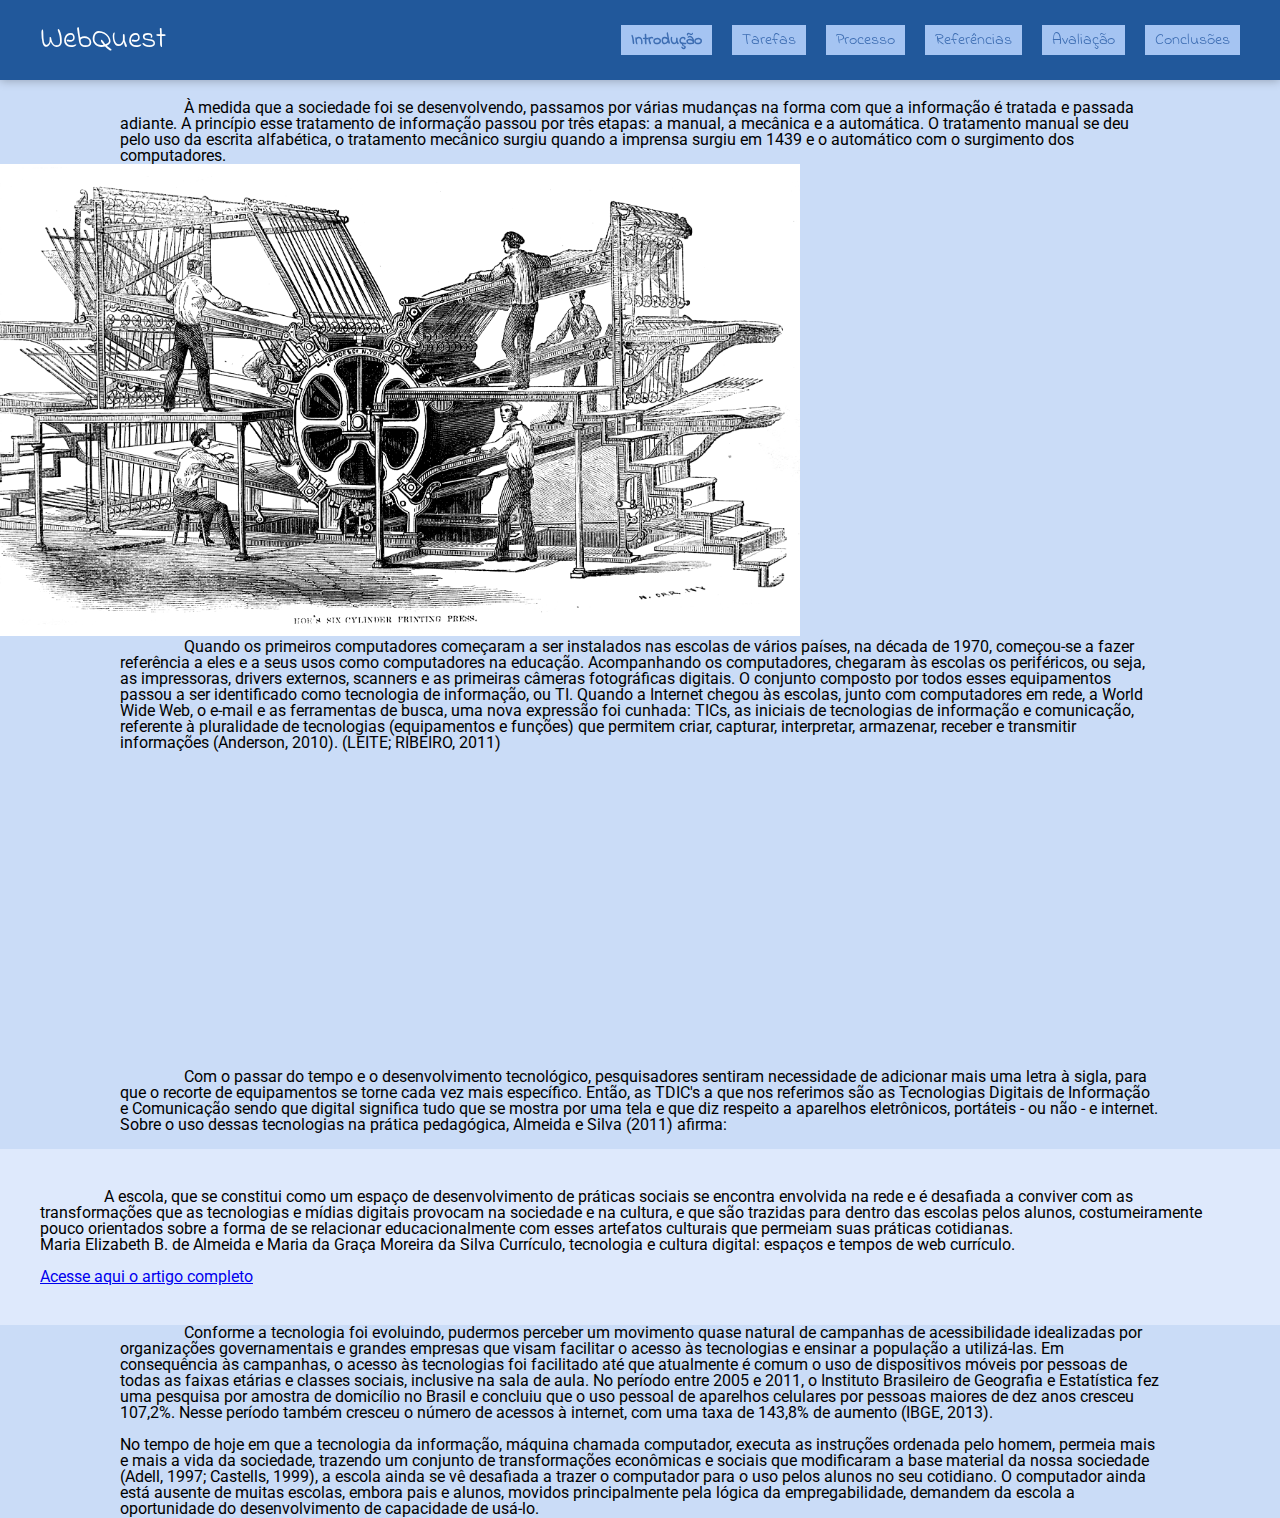
<file: index.html>
<!DOCTYPE HTML>
<html>
<head>
  <meta charset="UTF-8">
  <title>Introdução - WebQuest</title>

  <!--
    Ensure that mobile browsers render the viewport size
    appropriately.

    https://developer.mozilla.org/en/docs/Mozilla/Mobile/Viewport_meta_tag
  -->
  <meta name="viewport" content="width=device-width, initial-scale=1">

  <!--
    Load a custom webfont using Google Fonts
    to see fonts available, go to https://fonts.google.com

    This link imports the font-family 'Lora' at weights
    400 (regular) and 700 (bold).
  -->
  <link href="https://fonts.googleapis.com/css?family=Roboto:400,700|Indie+Flower" rel="stylesheet">

  <!-- Import the project's stylesheets -->
  <link rel="stylesheet" href="styles/reset.css">
  <link rel="stylesheet" href="styles/header.css">
  <link rel="stylesheet" href="styles/grid.css">
  <link rel="stylesheet" href="styles/style.css">
  <link rel="stylesheet" href="https://stackpath.bootstrapcdn.com/bootstrap/4.1.2/css/bootstrap.min.css" integrity="sha384-Smlep5jCw/wG7hdkwQ/Z5nLIefveQRIY9nfy6xoR1uRYBtpZgI6339F5dgvm/e9B" crossorigin="anonymous">

</head>
<body>
    <header id="main-header">
        <h1>WebQuest</h1>
        <nav id="main-nav">
            <!-- Element used to open and close the side menu -->
            <button id="menu-trigger" type="button"></button>
      
            <ul>
              <li>
                <a href="index.html" class="active">
                  <!--
                    This item is the currently active one.
                    Your code is responsible for switching the
                    active item's class.
                  -->
                  Introdução
                </a>
              </li>
              <li>
                <a href="webquest.html">
                  Tarefas
                </a>
              </li>
              <li>
                <a href="processo.html">
                  Processo
                </a>
              </li>
              <li>
                <a href="referencias.html">
                  Referências
                </a>
              </li>
              <li>
                <a href="avaliacao.html">
                  Avaliação
                </a>
              </li>
              <li>
                <a href="conclusoes.html">
                  Conclusões
                </a>
              </li>
            </ul>
          </nav>
      <div id="menu-overlay"></div>
    </header>
  <section id="main-content">
    <p class="paragrafo text-justify recuo">À medida que a sociedade foi se desenvolvendo, passamos por várias mudanças na forma com que a informação é tratada e passada adiante. A princípio esse tratamento de informação passou por três etapas: a manual, a mecânica e a automática. O tratamento manual se deu pelo uso da escrita alfabética, o tratamento mecânico surgiu quando a imprensa surgiu em 1439 e o automático com o surgimento dos computadores.</p><div class="text-center"><img class="img-fluid imprensa text-center" alt="desenho da máquina de imprensa" src="img/imprensa.png"></div><p class="paragrafo text-justify recuo">Quando os primeiros computadores começaram a ser instalados nas escolas de vários países, na década de 1970, começou-se a fazer referência a eles e a seus usos como computadores na educação. Acompanhando os computadores, chegaram às escolas os periféricos, ou seja, as impressoras, drivers externos, scanners e as primeiras câmeras fotográficas digitais. O conjunto composto por todos esses equipamentos passou a ser identificado como tecnologia de informação, ou TI. Quando a Internet chegou às escolas, junto com computadores em rede, a World Wide Web, o e-mail e as ferramentas de busca, uma nova expressão foi cunhada: TICs, as iniciais de tecnologias de informação e comunicação, referente à pluralidade de tecnologias (equipamentos e funções) que permitem criar, capturar, interpretar, armazenar, receber e transmitir informações (Anderson, 2010). (LEITE; RIBEIRO, 2011)</p><div class="text-center"><iframe width="560" height="315" src="https://www.youtube.com/embed/mFdUqqwzbVs?rel=0" frameborder="0" allow="autoplay; encrypted-media" allowfullscreen></iframe></div><p class="paragrafo text-justify recuo">Com o passar do tempo e o desenvolvimento tecnológico, pesquisadores sentiram necessidade de adicionar mais uma letra à sigla, para que o recorte de equipamentos se torne cada vez mais específico. Então, as TDIC's a que nos referimos são as Tecnologias Digitais de Informação e Comunicação sendo que digital significa tudo que se mostra por uma tela e que diz respeito a aparelhos eletrônicos, portáteis - ou não - e internet. Sobre o uso dessas tecnologias na prática pedagógica, Almeida e Silva (2011) afirma:<br><br></p>

    <div class="prepblock">
        <blockquote class="blockquote">
            <p class="mb-0 recuo">A escola, que se constitui como um espaço de desenvolvimento de práticas sociais se encontra envolvida na rede e é desafiada a conviver com as transformações que as tecnologias e mídias digitais provocam na sociedade e na cultura, e que são trazidas para dentro das escolas pelos alunos, costumeiramente pouco orientados sobre a forma de se relacionar educacionalmente com esses artefatos culturais que permeiam suas práticas cotidianas.</p>
            <footer class="blockquote-footer">Maria Elizabeth B. de Almeida e Maria da Graça Moreira da Silva <cite title="Source Title">Currículo, tecnologia e cultura digital: espaços e tempos de web currículo.</cite></footer><br>
            <a href="http://revistas.pucsp.br/index.php/curriculum/article/viewFile/5676/4002" class="btn btn-outline-dark" role="button" target="_blank">Acesse aqui o artigo completo</a>
            
          </blockquote>
    </div>
    
    <p class="paragrafo text-justify recuo">Conforme a tecnologia foi evoluindo, pudermos perceber um movimento quase natural de campanhas de acessibilidade idealizadas por organizações governamentais e grandes empresas que visam facilitar o acesso às tecnologias e ensinar a população a utilizá-las. Em consequência às campanhas, o acesso às tecnologias foi facilitado até que atualmente é comum o uso de dispositivos móveis por pessoas de todas as faixas etárias e classes sociais, inclusive na sala de aula. No período entre 2005 e 2011, o Instituto Brasileiro de Geografia e Estatística fez uma pesquisa por amostra de domicílio no Brasil e concluiu que o uso pessoal de aparelhos celulares por pessoas maiores de dez anos cresceu 107,2%. Nesse período também cresceu o número de acessos à internet, com uma taxa de 143,8% de aumento (IBGE, 2013).<br><br><span class="recuo">No tempo de hoje em que a tecnologia da informação, máquina chamada computador, executa as instruções ordenada pelo homem, permeia mais e mais a vida da sociedade, trazendo um conjunto de transformações econômicas e sociais que modificaram a base material da nossa sociedade (Adell, 1997; Castells, 1999), a escola ainda se vê desafiada a trazer o computador para o uso pelos alunos no seu cotidiano. O computador ainda está ausente de muitas escolas, embora pais e alunos, movidos principalmente pela lógica da empregabilidade, demandem da escola a oportunidade do desenvolvimento de capacidade de usá-lo.</span></p>
  </section>

  <!-- jQuery version 3.1.1 uncompressed version -->
  <script
    src="https://code.jquery.com/jquery-3.1.1.js"
    integrity="sha256-16cdPddA6VdVInumRGo6IbivbERE8p7CQR3HzTBuELA="
    crossorigin="anonymous"></script>
    
  <script src="https://code.jquery.com/jquery-3.3.1.slim.min.js" integrity="sha384-q8i/X+965DzO0rT7abK41JStQIAqVgRVzpbzo5smXKp4YfRvH+8abtTE1Pi6jizo" crossorigin="anonymous"></script>
  <script src="https://cdnjs.cloudflare.com/ajax/libs/popper.js/1.14.3/umd/popper.min.js" integrity="sha384-ZMP7rVo3mIykV+2+9J3UJ46jBk0WLaUAdn689aCwoqbBJiSnjAK/l8WvCWPIPm49" crossorigin="anonymous"></script>
  <script src="https://stackpath.bootstrapcdn.com/bootstrap/4.1.2/js/bootstrap.min.js" integrity="sha384-o+RDsa0aLu++PJvFqy8fFScvbHFLtbvScb8AjopnFD+iEQ7wo/CG0xlczd+2O/em" crossorigin="anonymous"></script>

  <!-- Load the script that defines the header interactions -->
  <script src="scripts/header.js"></script>
</body>
</html>
</file>
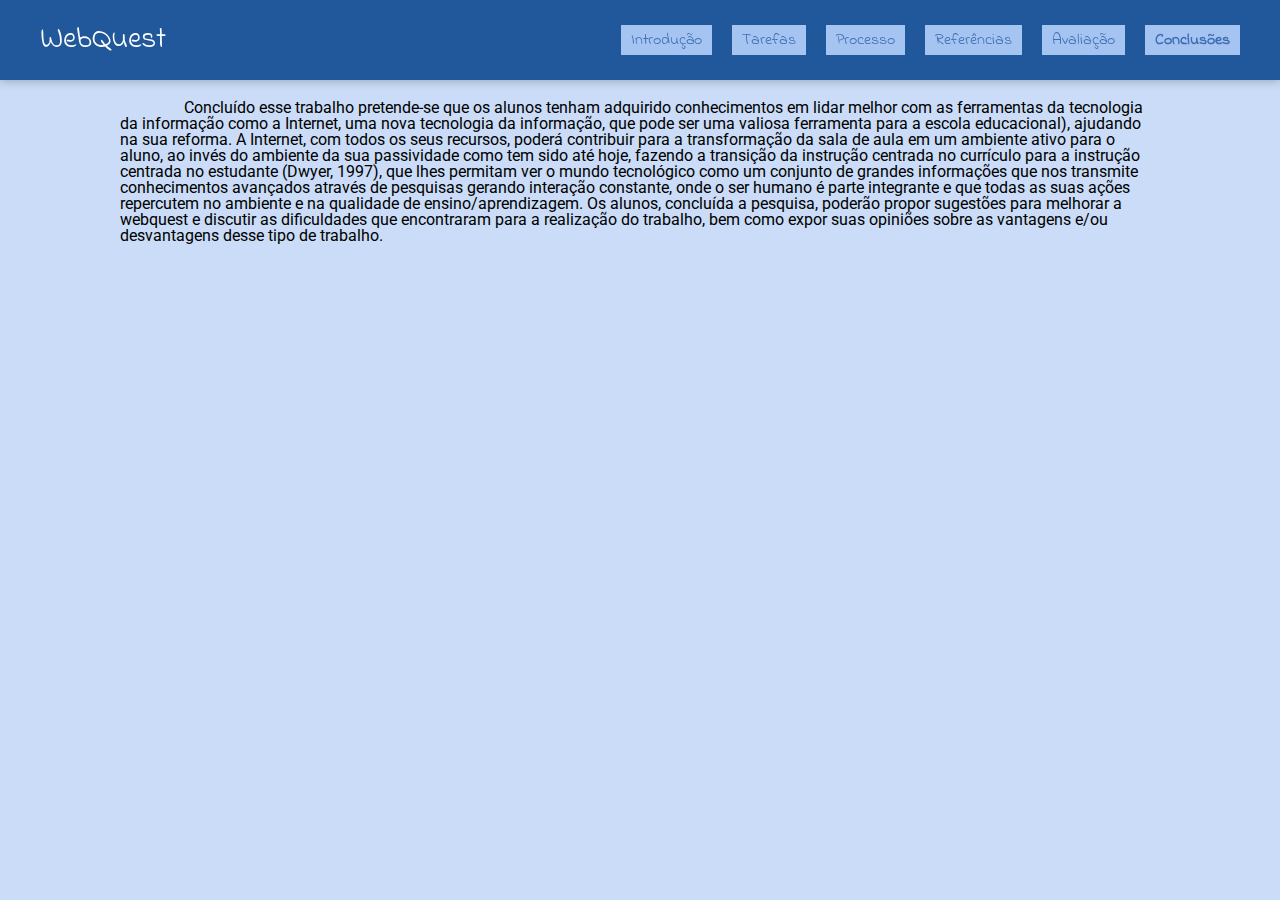
<file: conclusoes.html>
<!DOCTYPE HTML>
<html>
<head>
  <meta charset="UTF-8">
  <title>Conclusões - WebQuest</title>

  <!--
    Ensure that mobile browsers render the viewport size
    appropriately.

    https://developer.mozilla.org/en/docs/Mozilla/Mobile/Viewport_meta_tag
  -->
  <meta name="viewport" content="width=device-width, initial-scale=1">

  <!--
    Load a custom webfont using Google Fonts
    to see fonts available, go to https://fonts.google.com

    This link imports the font-family 'Lora' at weights
    400 (regular) and 700 (bold).
  -->
  <link href="https://fonts.googleapis.com/css?family=Roboto:400,700|Indie+Flower" rel="stylesheet">

  <!-- Import the project's stylesheets -->
  <link rel="stylesheet" href="styles/reset.css">
  <link rel="stylesheet" href="styles/header.css">
  <link rel="stylesheet" href="styles/grid.css">
  <link rel="stylesheet" href="styles/style.css">
  <link rel="stylesheet" href="https://stackpath.bootstrapcdn.com/bootstrap/4.1.2/css/bootstrap.min.css" integrity="sha384-Smlep5jCw/wG7hdkwQ/Z5nLIefveQRIY9nfy6xoR1uRYBtpZgI6339F5dgvm/e9B" crossorigin="anonymous">

</head>
<body>
    <header id="main-header">
        <h1>WebQuest</h1>
        <nav id="main-nav">
            <!-- Element used to open and close the side menu -->
            <button id="menu-trigger" type="button"></button>
      
            <ul>
              <li>
                <a href="index.html">
                  <!--
                    This item is the currently active one.
                    Your code is responsible for switching the
                    active item's class.
                  -->
                  Introdução
                </a>
              </li>
              <li>
                <a href="webquest.html">
                  Tarefas
                </a>
              </li>
              <li>
                <a href="processo.html">
                  Processo
                </a>
              </li>
              <li>
                <a href="referencias.html">
                  Referências
                </a>
              </li>
              <li>
                <a href="avaliacao.html">
                  Avaliação
                </a>
              </li>
              <li>
                <a href="conclusoes.html" class="active">
                  Conclusões
                </a>
              </li>
            </ul>
          </nav>
      <div id="menu-overlay"></div>
    </header>
  <section id="main-content">
      <p class="paragrafo text-justify recuo">Concluído esse trabalho pretende-se que os alunos tenham adquirido conhecimentos em lidar melhor com as ferramentas da tecnologia da informação como a Internet, uma nova tecnologia da informação, que pode ser uma valiosa ferramenta para a escola educacional), ajudando na sua reforma. A Internet, com todos os seus recursos, poderá contribuir para a transformação da sala de aula em um ambiente ativo para o aluno, ao invés do ambiente da sua passividade como tem sido até hoje, fazendo a transição da instrução centrada no currículo para a instrução centrada no estudante (Dwyer, 1997), que lhes permitam ver o mundo tecnológico como um conjunto de grandes informações que nos transmite conhecimentos avançados através de pesquisas gerando interação constante, onde o ser humano é parte integrante e que todas as suas ações repercutem no ambiente e na qualidade de ensino/aprendizagem. Os alunos, concluída a pesquisa, poderão propor sugestões para melhorar a webquest e discutir as dificuldades que encontraram para a realização do trabalho, bem como expor suas opiniões sobre as vantagens e/ou desvantagens desse tipo de trabalho.</p>
  </section>

  <!-- jQuery version 3.1.1 uncompressed version -->
  <script
    src="https://code.jquery.com/jquery-3.1.1.js"
    integrity="sha256-16cdPddA6VdVInumRGo6IbivbERE8p7CQR3HzTBuELA="
    crossorigin="anonymous"></script>
    
  <script src="https://code.jquery.com/jquery-3.3.1.slim.min.js" integrity="sha384-q8i/X+965DzO0rT7abK41JStQIAqVgRVzpbzo5smXKp4YfRvH+8abtTE1Pi6jizo" crossorigin="anonymous"></script>
  <script src="https://cdnjs.cloudflare.com/ajax/libs/popper.js/1.14.3/umd/popper.min.js" integrity="sha384-ZMP7rVo3mIykV+2+9J3UJ46jBk0WLaUAdn689aCwoqbBJiSnjAK/l8WvCWPIPm49" crossorigin="anonymous"></script>
  <script src="https://stackpath.bootstrapcdn.com/bootstrap/4.1.2/js/bootstrap.min.js" integrity="sha384-o+RDsa0aLu++PJvFqy8fFScvbHFLtbvScb8AjopnFD+iEQ7wo/CG0xlczd+2O/em" crossorigin="anonymous"></script>

  <!-- Load the script that defines the header interactions -->
  <script src="scripts/header.js"></script>
</body>
</html>
</file>
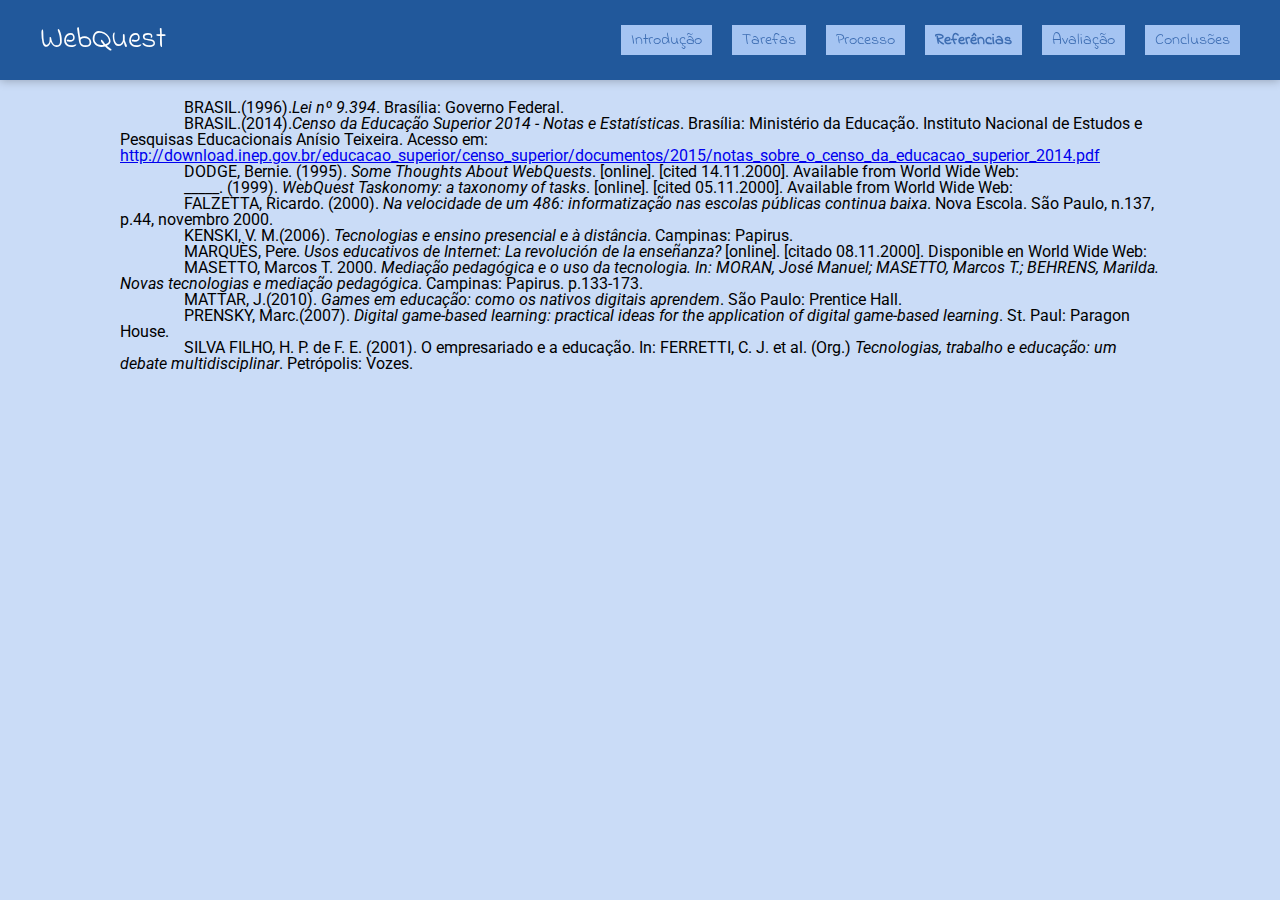
<file: referencias.html>
<!DOCTYPE HTML>
<html>
<head>
  <meta charset="UTF-8">
  <title>Conclusões - WebQuest</title>

  <!--
    Ensure that mobile browsers render the viewport size
    appropriately.

    https://developer.mozilla.org/en/docs/Mozilla/Mobile/Viewport_meta_tag
  -->
  <meta name="viewport" content="width=device-width, initial-scale=1">

  <!--
    Load a custom webfont using Google Fonts
    to see fonts available, go to https://fonts.google.com

    This link imports the font-family 'Lora' at weights
    400 (regular) and 700 (bold).
  -->
  <link href="https://fonts.googleapis.com/css?family=Roboto:400,700|Indie+Flower" rel="stylesheet">

  <!-- Import the project's stylesheets -->
  <link rel="stylesheet" href="styles/reset.css">
  <link rel="stylesheet" href="styles/header.css">
  <link rel="stylesheet" href="styles/grid.css">
  <link rel="stylesheet" href="styles/style.css">
  <link rel="stylesheet" href="https://stackpath.bootstrapcdn.com/bootstrap/4.1.2/css/bootstrap.min.css" integrity="sha384-Smlep5jCw/wG7hdkwQ/Z5nLIefveQRIY9nfy6xoR1uRYBtpZgI6339F5dgvm/e9B" crossorigin="anonymous">

</head>
<body>
    <header id="main-header">
        <h1>WebQuest</h1>
        <nav id="main-nav">
            <!-- Element used to open and close the side menu -->
            <button id="menu-trigger" type="button"></button>
      
            <ul>
              <li>
                <a href="index.html">
                  <!--
                    This item is the currently active one.
                    Your code is responsible for switching the
                    active item's class.
                  -->
                  Introdução
                </a>
              </li>
              <li>
                <a href="webquest.html">
                  Tarefas
                </a>
              </li>
              <li>
                <a href="processo.html">
                  Processo
                </a>
              </li>
              <li>
                <a href="referencias.html" class="active">
                  Referências
                </a>
              </li>
              <li>
                <a href="avaliacao.html">
                  Avaliação
                </a>
              </li>
              <li>
                <a href="conclusoes.html">
                  Conclusões
                </a>
              </li>
            </ul>
          </nav>
      <div id="menu-overlay"></div>
    </header>
  <section id="main-content">
    <p class="paragrafo text-justify recuo">BRASIL.(1996).<span class="reftitulo">Lei nº 9.394</span>. Brasília: Governo Federal.</p>
    <p class="paragrafo recuo">BRASIL.(2014).<span class="reftitulo">Censo da Educação Superior 2014 - Notas e Estatísticas</span>. Brasília: Ministério da Educação. Instituto Nacional de  Estudos  e  Pesquisas  Educacionais  Anísio Teixeira. Acesso em: <a href="http://download.inep.gov.br/educacao_superior/censo_superior/documentos/2015/notas_sobre_o_censo_da_educacao_superior_2014.pdf">http://download.inep.gov.br/educacao_superior/censo_superior/documentos/2015/notas_sobre_o_censo_da_educacao_superior_2014.pdf</a></p>
    <p class="paragrafo text-justify recuo">DODGE, Bernie. (1995). <span class="reftitulo">Some Thoughts About WebQuests</span>. [online]. [cited 14.11.2000]. Available from World Wide Web: </p>
    <p class="paragrafo text-justify recuo">
        _____. (1999). <span class="reftitulo">WebQuest Taskonomy: a taxonomy of tasks</span>. [online]. [cited 05.11.2000]. Available from World Wide Web: </p>
    <p class="paragrafo text-justify recuo"> FALZETTA, Ricardo. (2000). <span class="reftitulo">Na velocidade de um 486: informatização nas escolas públicas continua baixa</span>. Nova Escola. São Paulo, n.137, p.44, novembro 2000.</p>
    <p class="paragrafo recuo">KENSKI, V. M.(2006). <span class="reftitulo">Tecnologias e ensino presencial e à distância</span>. Campinas: Papirus.</p>
    <p class="paragrafo text-justify recuo">
        MARQUÈS, Pere. <span class="reftitulo">Usos educativos de Internet: La revolución de la enseñanza? </span>[online]. [citado 08.11.2000]. Disponible en World Wide Web:
    </p>       
    <p class="paragrafo text-justify recuo">MASETTO, Marcos T. 2000. <span class="reftitulo">Mediação pedagógica e o uso da tecnologia. In: MORAN, José Manuel; MASETTO, Marcos T.; BEHRENS, Marilda. Novas tecnologias e mediação pedagógica</span>. Campinas: Papirus. p.133-173.</p>
    <p class="paragrafo recuo">MATTAR, J.(2010). <span class="reftitulo">Games em educação: como os nativos digitais aprendem</span>. São Paulo: Prentice Hall.</p>
    <p class="paragrafo recuo">PRENSKY, Marc.(2007). <span class="reftitulo">Digital game-based learning: practical ideas for the application of digital game-based learning</span>. St. Paul: Paragon House.</p>
    <p class="paragrafo recuo">SILVA FILHO, H. P. de F. E. (2001). O empresariado e a educação. In: FERRETTI, C. J. et al. (Org.) <span class="reftitulo">Tecnologias, trabalho e educação: um debate multidisciplinar</span>. Petrópolis: Vozes.</p>
          
  </section>

  <!-- jQuery version 3.1.1 uncompressed version -->
  <script
    src="https://code.jquery.com/jquery-3.1.1.js"
    integrity="sha256-16cdPddA6VdVInumRGo6IbivbERE8p7CQR3HzTBuELA="
    crossorigin="anonymous"></script>
    
  <script src="https://code.jquery.com/jquery-3.3.1.slim.min.js" integrity="sha384-q8i/X+965DzO0rT7abK41JStQIAqVgRVzpbzo5smXKp4YfRvH+8abtTE1Pi6jizo" crossorigin="anonymous"></script>
  <script src="https://cdnjs.cloudflare.com/ajax/libs/popper.js/1.14.3/umd/popper.min.js" integrity="sha384-ZMP7rVo3mIykV+2+9J3UJ46jBk0WLaUAdn689aCwoqbBJiSnjAK/l8WvCWPIPm49" crossorigin="anonymous"></script>
  <script src="https://stackpath.bootstrapcdn.com/bootstrap/4.1.2/js/bootstrap.min.js" integrity="sha384-o+RDsa0aLu++PJvFqy8fFScvbHFLtbvScb8AjopnFD+iEQ7wo/CG0xlczd+2O/em" crossorigin="anonymous"></script>

  <!-- Load the script that defines the header interactions -->
  <script src="scripts/header.js"></script>
</body>
</html>
</file>
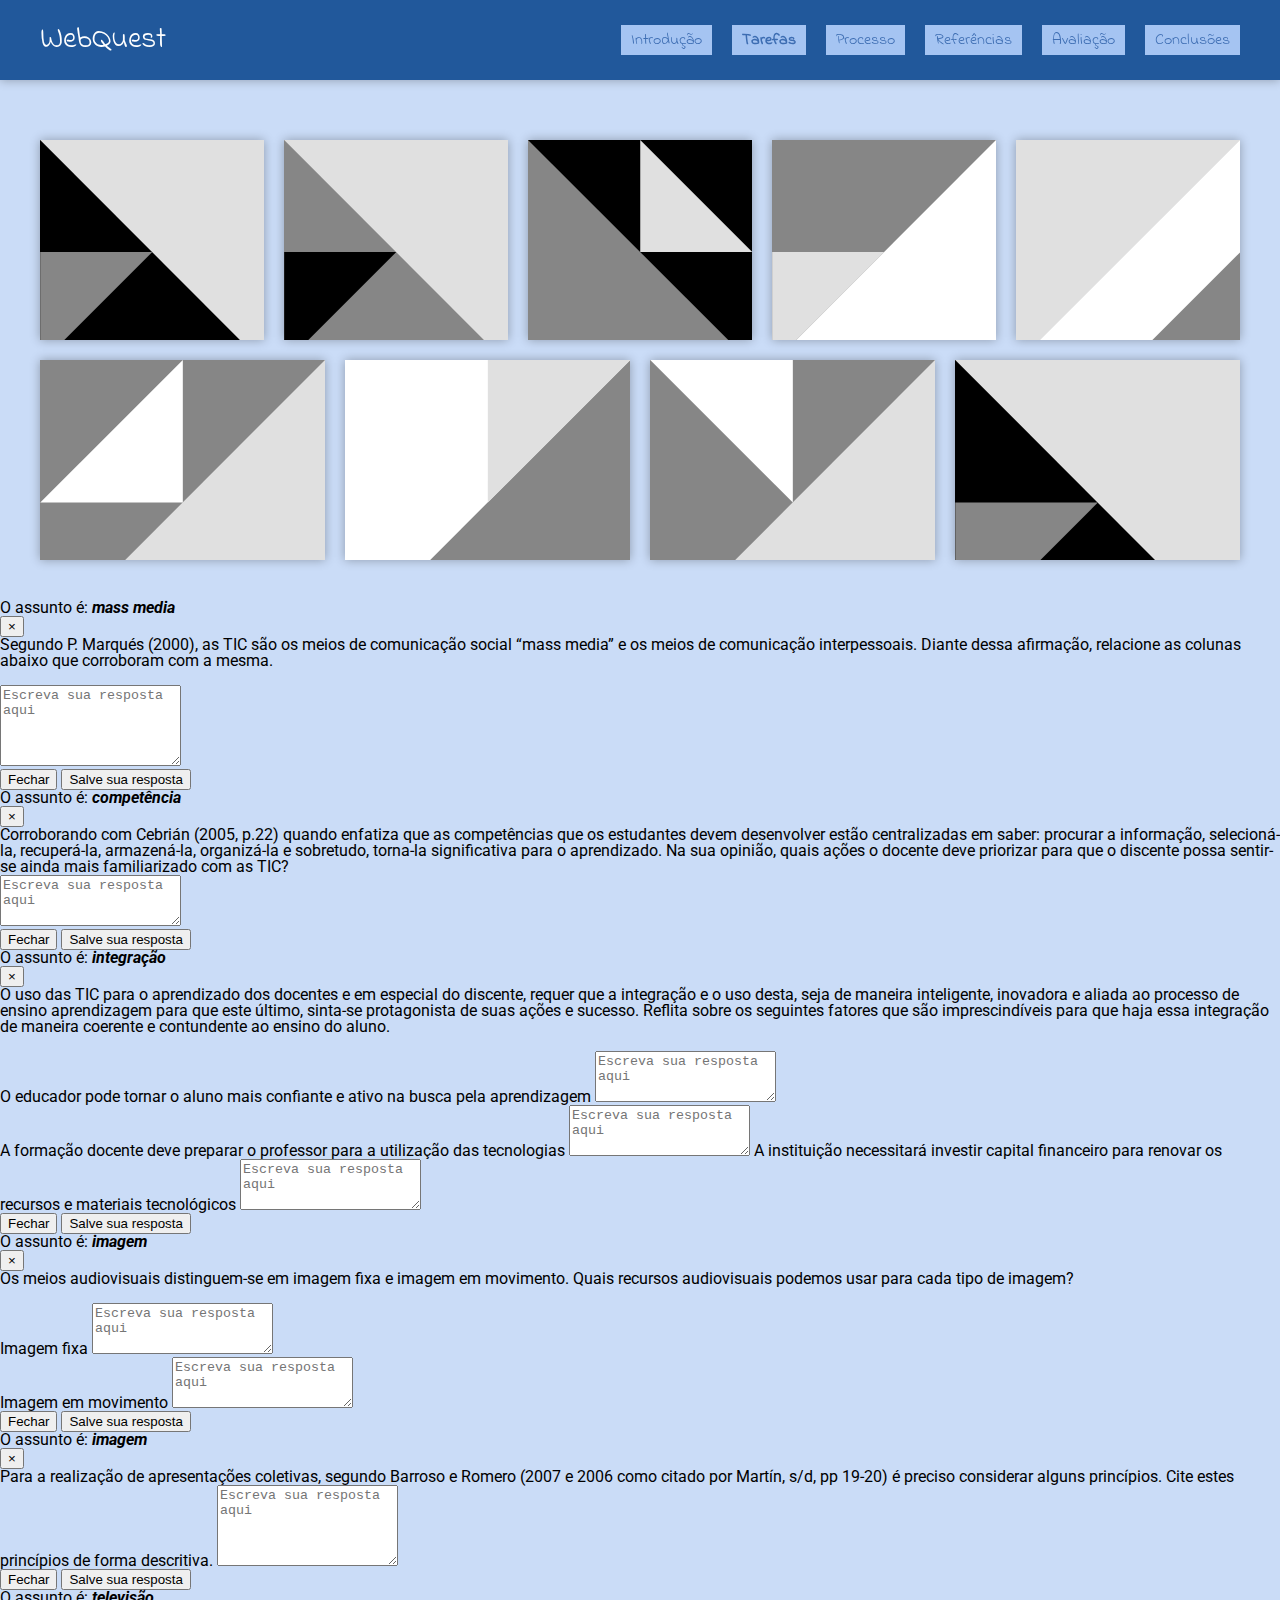
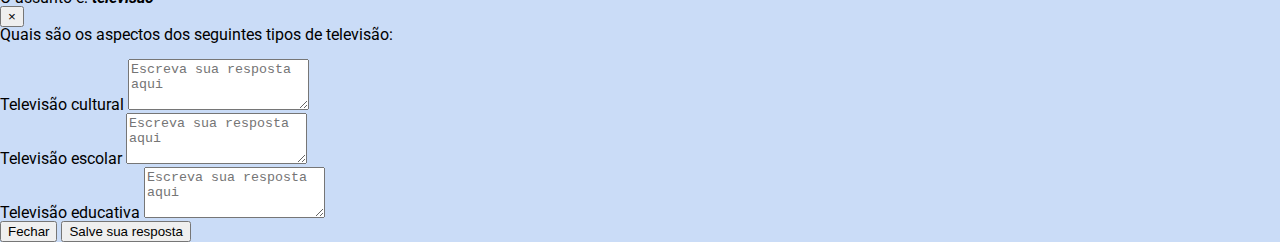
<file: webquest.html>
<!DOCTYPE HTML>
<html lang="pt-br">
<head>
  <meta charset="UTF-8">
  <title>Tarefas - WebQuest</title>

  <!--
    Ensure that mobile browsers render the viewport size
    appropriately.

    https://developer.mozilla.org/en/docs/Mozilla/Mobile/Viewport_meta_tag
  -->
  <meta name="viewport" content="width=device-width, initial-scale=1">

  <!--
    Load a custom webfont using Google Fonts
    to see fonts available, go to https://fonts.google.com

    This link imports the font-family 'Lora' at weights
    400 (regular) and 700 (bold).
  -->
  <link href="https://fonts.googleapis.com/css?family=Roboto:400,700|Indie+Flower" rel="stylesheet">

  <!-- Import the project's stylesheets -->
  <link rel="stylesheet" href="styles/reset.css">
  <link rel="stylesheet" href="styles/header.css">
  <link rel="stylesheet" href="styles/grid.css">
  <link rel="stylesheet" href="styles/style.css">
  <link rel="stylesheet" href="https://stackpath.bootstrapcdn.com/bootstrap/4.1.2/css/bootstrap.min.css" integrity="sha384-Smlep5jCw/wG7hdkwQ/Z5nLIefveQRIY9nfy6xoR1uRYBtpZgI6339F5dgvm/e9B" crossorigin="anonymous">

</head>
<body>
  <header id="main-header">
      <h1>WebQuest</h1>
      <nav id="main-nav">
          <!-- Element used to open and close the side menu -->
          <button id="menu-trigger" type="button"></button>
    
          <ul>
            <li>
              <a href="index.html">
                <!--
                  This item is the currently active one.
                  Your code is responsible for switching the
                  active item's class.
                -->
                Introdução
              </a>
            </li>
            <li>
              <a href="webquest.html" class="active">
                Tarefas
              </a>
            </li>
            <li>
              <a href="processo.html">
                Processo
              </a>
            </li>
            <li>
              <a href="referencias.html">
                Referências
              </a>
            </li>
            <li>
              <a href="avaliacao.html">
                Avaliação
              </a>
            </li>
            <li>
              <a href="conclusoes.html">
                Conclusões
              </a>
            </li>
          </ul>
        </nav>
    <div id="menu-overlay"></div>
  </header>
  <section id="main-content">

    <!--
      TÓPICOS
    -->
    <section class="grid">
      <!-- TÓPICO 1 -->
      <article>
        <figure>
          <img src="img/gray/img-1-g.svg" alt="alternative text" class="quadrado">
            <figcaption>
              <button type="button" class="btn btn-primary" data-toggle="modal" data-target="#primeiraModal">
                Tópico 1
              </button>
            </figcaption>
        </figure>
      </article>
      
      <!-- TÓPICO 2 -->
      <article>
        <figure>
          <img src="img/gray/img-2-g.svg" alt="alternative text" class="quadrado">
            <figcaption>
              <button type="button" class="btn btn-primary" data-toggle="modal" data-target="#segundaModal">
                Tópico 2
              </button>
            </figcaption>
        </figure>
      </article>
      
      <!-- TÓPICO 3 -->
      <article>
        <figure>
          <img src="img/gray/img-3-g.svg" alt="alternative text" class="quadrado">
            <figcaption>
              <button type="button" class="btn btn-primary" data-toggle="modal" data-target="#terceiraModal">
                Tópico 3
              </button>
            </figcaption>
        </figure>
      </article>
      
      <!-- TÓPICO 4 -->
      <article>
        <figure>
          <img src="img/gray/img-4-g.svg" alt="alternative text" class="quadrado">
            <figcaption>
              <button type="button" class="btn btn-primary" data-toggle="modal" data-target="#quartaModal">
                Tópico 4
              </button>
            </figcaption>
        </figure>
      </article>
      
      <!-- TÓPICO 5 -->
      <article>
        <figure>
          <img src="img/gray/img-5-g.svg" alt="alternative text" class="quadrado">
            <figcaption>
              <button type="button" class="btn btn-primary" data-toggle="modal" data-target="#quintaModal">
                Tópico 5
              </button>
            </figcaption>
        </figure>
      </article>
      
      <!-- TÓPICO 6 -->
      <article>
        <figure>
          <img src="img/gray/img-6-g.svg" alt="alternative text" class="quadrado">
            <figcaption>
              <button type="button" class="btn btn-primary" data-toggle="modal" data-target="#sextaModal">
                Tópico 6
              </button>
            </figcaption>
        </figure>
      </article>
      
      <!-- TÓPICO 7 -->
      <article>
        <figure>
          <img src="img/gray/img-7-g.svg" alt="alternative text" class="quadrado">
            <figcaption>
              <button type="button" class="btn btn-primary" data-toggle="modal" data-target="#setimaModal">
                Tópico 7
              </button>
            </figcaption>
        </figure>
      </article>
      
      <!-- TÓPICO 8 -->
      <article>
        <figure>
          <img src="img/gray/img-8-g.svg" alt="alternative text" class="quadrado">
            <figcaption>
              <button type="button" class="btn btn-primary" data-toggle="modal" data-target="#oitavaModal">
                Tópico 8
              </button>
            </figcaption>
        </figure>
      </article>

      <!-- TÓPICO 9 -->
      <article>
          <figure>
            <img src="img/gray/img-1-g.svg" alt="alternative text" class="quadrado">
              <figcaption>
                <button type="button" class="btn btn-primary" data-toggle="modal" data-target="#nonaModal">
                  Tópico 9
                </button>
              </figcaption>
          </figure>
        </article>

    </section>
    
    <!-- MODAL 1 -->
    <div class="modal fade" id="primeiraModal" tabindex="-1" role="dialog" aria-labelledby="exampleModalLabel" aria-hidden="true">
      <div class="modal-dialog" role="document">
        <div class="modal-content">
          <div class="modal-header">
            <h5 class="modal-title" id="exampleModalLabel">O assunto é: <span class="assunto">mass media</span></h5>
            <button type="button" class="close" data-dismiss="modal" aria-label="Close">
              <span aria-hidden="true">&times;</span>
            </button>
          </div>
          <div class="modal-body">Segundo P. Marqués (2000), as TIC são os meios de comunicação social “mass media” e os meios de comunicação interpessoais. Diante dessa afirmação, relacione as colunas abaixo que corroboram com a mesma.<br><br>
            <textarea class="form-control" rows="5" id="comment" placeholder="Escreva sua resposta aqui" required></textarea>
          </div>
          <div class="modal-footer">
            <button type="button" class="btn btn-secondary" data-dismiss="modal">Fechar</button>
            <button type="button" class="btn btn-primary" onclick="botaoModal(1)" data-dismiss="modal">Salve sua resposta</button>
          </div>
        </div>
      </div>
    </div>
    
    <!-- MODAL 2 -->
    <div class="modal fade" id="segundaModal" tabindex="-1" role="dialog" aria-labelledby="exampleModalLabel" aria-hidden="true">
      <div class="modal-dialog" role="document">
        <div class="modal-content">
          <div class="modal-header">
            <h5 class="modal-title" id="exampleModalLabel">O assunto é: <span class="assunto">competência</span></h5>
            <button type="button" class="close" data-dismiss="modal" aria-label="Close">
              <span aria-hidden="true">&times;</span>
            </button>
          </div>
          <div class="modal-body"> Corroborando com Cebrián (2005, p.22) quando enfatiza que as competências que os estudantes devem desenvolver estão centralizadas em saber: procurar a informação, selecioná-la, recuperá-la, armazená-la, organizá-la e sobretudo, torna-la significativa para o aprendizado. Na sua opinião, quais ações o docente deve priorizar para que o discente possa sentir-se ainda mais familiarizado com as TIC?<br>
            <form>
              <div class="form-group">
                <label for="exampleFormControlTextarea1"></label>
                <textarea class="form-control" placeholder="Escreva sua resposta aqui" id="exampleFormControlTextarea1" rows="3"></textarea>
              </div>
            </form>
          </div>
          <div class="modal-footer">
              <button type="button" class="btn btn-secondary" data-dismiss="modal">Fechar</button>
              <button type="button" class="btn btn-primary" onclick="botaoModal(2)" data-dismiss="modal">Salve sua resposta</button>
          </div>
        </div>
      </div>
    </div>
    
    <!-- MODAL 3 -->
    <div class="modal fade" id="terceiraModal" tabindex="-1" role="dialog" aria-labelledby="exampleModalLabel" aria-hidden="true">
      <div class="modal-dialog" role="document">
        <div class="modal-content">
          <div class="modal-header">
            <h5 class="modal-title" id="exampleModalLabel">O assunto é: <span class="assunto">integração</span></h5>
            <button type="button" class="close" data-dismiss="modal" aria-label="Close">
              <span aria-hidden="true">&times;</span>
            </button>
          </div>
          <div class="modal-body">O uso das TIC para o aprendizado dos docentes e em especial do discente, requer que a integração e o uso desta, seja de maneira inteligente, inovadora e aliada ao processo de ensino aprendizagem para que este último, sinta-se protagonista de suas ações e sucesso. Reflita sobre os seguintes fatores que são imprescindíveis para que haja essa integração de maneira coerente e contundente ao ensino do aluno.<br><br>
            <form>
              <div class="form-group">
                <label for="exampleFormControlTextarea1">O educador pode tornar o aluno mais confiante e ativo na busca pela aprendizagem</label>
                <textarea class="form-control" placeholder="Escreva sua resposta aqui" id="exampleFormControlTextarea1" rows="3"></textarea><br>
                <label for="exampleFormControlTextarea1">A formação docente deve preparar o professor para a utilização das tecnologias</label>
                <textarea class="form-control" placeholder="Escreva sua resposta aqui" id="exampleFormControlTextarea1" rows="3"></textarea>
                <label for="exampleFormControlTextarea1">A instituição necessitará investir capital financeiro para renovar os recursos e materiais tecnológicos</label>
                <textarea class="form-control" placeholder="Escreva sua resposta aqui" id="exampleFormControlTextarea1" rows="3"></textarea>
              </div>
            </form>
          </div>
          <div class="modal-footer">
              <button type="button" class="btn btn-secondary" data-dismiss="modal">Fechar</button>
              <button type="button" class="btn btn-primary" onclick="botaoModal(3)" data-dismiss="modal">Salve sua resposta</button>
          </div>
        </div>
      </div>
    </div>

    <!-- MODAL 4 -->
    <div class="modal fade" id="quartaModal" tabindex="-1" role="dialog" aria-labelledby="exampleModalLabel" aria-hidden="true">
        <div class="modal-dialog" role="document">
          <div class="modal-content">
            <div class="modal-header">
              <h5 class="modal-title" id="exampleModalLabel">O assunto é: <span class="assunto">imagem</span></h5>
              <button type="button" class="close" data-dismiss="modal" aria-label="Close">
                <span aria-hidden="true">&times;</span>
              </button>
            </div>
            <div class="modal-body">Os meios audiovisuais distinguem-se em imagem fixa e imagem em movimento. Quais recursos audiovisuais podemos usar para cada tipo de imagem?<br><br>
              <form>
                <div class="form-group">
                  <label for="exampleFormControlTextarea1">Imagem fixa</label>
                  <textarea class="form-control" placeholder="Escreva sua resposta aqui" id="exampleFormControlTextarea1" rows="3"></textarea><br>
                  <label for="exampleFormControlTextarea1">Imagem em movimento</label>
                  <textarea class="form-control" placeholder="Escreva sua resposta aqui" id="exampleFormControlTextarea1" rows="3"></textarea>
                </div>
              </form>
            </div>
            <div class="modal-footer">
                <button type="button" class="btn btn-secondary" data-dismiss="modal">Fechar</button>
                <button type="button" class="btn btn-primary" onclick="botaoModal(4)" data-dismiss="modal">Salve sua resposta</button>
            </div>
          </div>
        </div>
    </div>
    
    <!-- MODAL 5 -->
    <div class="modal fade" id="quintaModal" tabindex="-1" role="dialog" aria-labelledby="exampleModalLabel" aria-hidden="true">
        <div class="modal-dialog" role="document">
          <div class="modal-content">
            <div class="modal-header">
              <h5 class="modal-title" id="exampleModalLabel">O assunto é: <span class="assunto">imagem</span></h5>
              <button type="button" class="close" data-dismiss="modal" aria-label="Close">
                <span aria-hidden="true">&times;</span>
              </button>
            </div>
            <div class="modal-body">
              <form>
                <div class="form-group">
                  <label for="exampleFormControlTextarea1">Para a realização de apresentações coletivas, segundo Barroso e Romero (2007 e 2006 como citado por Martín, s/d, pp 19-20) é preciso considerar alguns princípios. Cite estes princípios de forma descritiva.</label>
                  <textarea class="form-control" placeholder="Escreva sua resposta aqui" id="exampleFormControlTextarea1" rows="5"></textarea><br>
                </div>
              </form>
            </div>
            <div class="modal-footer">
                <button type="button" class="btn btn-secondary" data-dismiss="modal">Fechar</button>
                <button type="button" class="btn btn-primary" onclick="botaoModal(5)" data-dismiss="modal">Salve sua resposta</button>
            </div>
          </div>
        </div>
    </div>
    
    <!-- MODAL 6 -->
    <div class="modal fade" id="sextaModal" tabindex="-1" role="dialog" aria-labelledby="exampleModalLabel" aria-hidden="true">
        <div class="modal-dialog" role="document">
          <div class="modal-content">
            <div class="modal-header">
              <h5 class="modal-title" id="exampleModalLabel">O assunto é: <span class="assunto">televisão</span></h5>
              <button type="button" class="close" data-dismiss="modal" aria-label="Close">
                <span aria-hidden="true">&times;</span>
              </button>
            </div>
            <div class="modal-body">Quais são os aspectos dos seguintes tipos de televisão:<br><br>
              <form>
                <div class="form-group">
                  <label for="exampleFormControlTextarea1">Televisão cultural</label>
                  <textarea class="form-control" placeholder="Escreva sua resposta aqui" id="exampleFormControlTextarea1" rows="3"></textarea><br>
                  <label for="exampleFormControlTextarea1">Televisão escolar</label>
                  <textarea class="form-control" placeholder="Escreva sua resposta aqui" id="exampleFormControlTextarea1" rows="3"></textarea><br>
                  <label for="exampleFormControlTextarea1">Televisão educativa</label>
                  <textarea class="form-control" placeholder="Escreva sua resposta aqui" id="exampleFormControlTextarea1" rows="3"></textarea><br>
                </div>
              </form>
            </div>
            <div class="modal-footer">
                <button type="button" class="btn btn-secondary" data-dismiss="modal">Fechar</button>
                <button type="button" class="btn btn-primary" onclick="botaoModal(6)" data-dismiss="modal">Salve sua resposta</button>
            </div>
          </div>
        </div>
    </div>

  </section>

  <!-- jQuery version 3.1.1 uncompressed version -->
  <script
    src="https://code.jquery.com/jquery-3.1.1.js"
    integrity="sha256-16cdPddA6VdVInumRGo6IbivbERE8p7CQR3HzTBuELA="
    crossorigin="anonymous"></script>
    
  <script src="https://code.jquery.com/jquery-3.3.1.slim.min.js" integrity="sha384-q8i/X+965DzO0rT7abK41JStQIAqVgRVzpbzo5smXKp4YfRvH+8abtTE1Pi6jizo" crossorigin="anonymous"></script>
  <script src="https://cdnjs.cloudflare.com/ajax/libs/popper.js/1.14.3/umd/popper.min.js" integrity="sha384-ZMP7rVo3mIykV+2+9J3UJ46jBk0WLaUAdn689aCwoqbBJiSnjAK/l8WvCWPIPm49" crossorigin="anonymous"></script>
  <script src="https://stackpath.bootstrapcdn.com/bootstrap/4.1.2/js/bootstrap.min.js" integrity="sha384-o+RDsa0aLu++PJvFqy8fFScvbHFLtbvScb8AjopnFD+iEQ7wo/CG0xlczd+2O/em" crossorigin="anonymous"></script>

  <!-- Load the script that defines the header interactions -->
  <script src="scripts/header.js"></script>
</body>
</html>
</file>
<file: styles/header.css>
/**
 * Main header styles.
 * Contains all styles for both the small and large versions of the header.
 */

/**
 * Styles shared by small and large
 */
#main-header {
  position: fixed;
  z-index: 4;
  top: 0;
  left: 0;
  width: 100%;
  /* header's height should match main-content's padding-top */
  height: 80px;

  display: flex;
  flex-direction: row;
  justify-content: space-between;
  align-items: center;

  font-family: 'Indie Flower', cursive;

  padding-left: 40px;
  padding-right: 40px;
  box-sizing: border-box;

  background-color: #21589B;

  box-shadow: 0px 0px 10px 0px rgba(0, 0, 0, 0.3);
}

h1 {
  display: block;
  color: white !important;
  font-size: 30px;
}

#main-nav a {
  display: flex;
  flex-direction: row;
  justify-content: flex-start;
  align-items: center;

  padding-left: 4px;
  box-sizing: border-box;

  text-decoration: none;
  color: #3d6db2;
  background-color: #a5c4f2;

  height: 30px;
}

#main-nav a.active {
  font-weight: 700;
}

/**
 * Styles used only by large devices
 */
@media (min-width: 501px) {
  #main-nav ul {
    display: flex;
    flex-direction: row;
    justify-content: space-between;
    align-items: center;
  }

  #main-nav ul li {
    margin-right: 20px;
  }

  #main-nav ul li:last-child {
    margin-right: 0;
  }

  #main-nav a {
    padding-left: 10px;
    padding-right: 10px;
  }

  /**
   * Hide small-devices-only elements
   */
  #menu-trigger {
    display: none;
  }

  #menu-overlay {
    display: none;
  }
}

/**
 * Styles used only by small devices
 * 500px is an appropriate breakpoint for this project,
 * it may vary acording to interactions and usability
 */
@media (max-width: 500px) {
  #main-header {
    padding-left: 20px;
    padding-right: 20px;
  }

  /**
   * When in small devices, the main-nav is positioned fixed -
   * always relative to the window - at left: 100vw (100% viewport width).
   * That means that the left edge of the main-nav box is aligned to
   * the right edge of the window.
   */
  #main-nav {
    background-color: #3d6db2;

    height: 100vh;
    width: 60vw;

    position: fixed;
    z-index: 2;
    top: 0;
    left: 100vw;

    padding-top: 30px;
    padding-left: 40px;
    padding-right: 40px;
    box-sizing: border-box;

    transition: transform .3s ease;
  }

  #main-nav a {
    margin-top: 12px;
    margin-bottom: 12px;
  }

  /**
   * The menu trigger is a button element
   * with a background-image that has 2 images:
   *  - the menu icon
   *  - the close icon
   *
   * In order to change the image, we use the background-position
   * property.
   * This is known as 'CSS sprites'.
   * Learn more at: https://css-tricks.com/css-sprites/
   */
  #menu-trigger {
    position: absolute;
    top: 40px;
    right: 100%;

    transform: translate(-20px, -50%);

    border: none;
    height: 30px;
    width: 30px;

    background-image: url(../img/menu-trigger-images.svg);
    background-position: 0 bottom;
    background-color: #a5c4f2;
  }

  #menu-overlay {
    display: none;

    position: fixed;
    z-index: 1;
    top: 0;
    bottom: 0;
    left: 0;
    right: 0;

    background-color: rgba(0, 0, 0, 0.6);
  }

  /**
   * Modify the menu-trigger's background-position so that
   * the close icon is displayed instead of the menu icon.
   */
  body.menu-open #menu-trigger {
    background-position: 0 top;
  }

  /**
   * Translate the main-nav -100% in the x-axis, so that
   * the main-nav's box is moved towards left the same amount
   * as its full width.
   */
  body.menu-open #main-nav {
    transform: translateX(-100%);
  }

  /**
   * Make the menu-overlay visible.
   */
  body.menu-open #menu-overlay {
    display: block;
  }
}
</file>
<file: styles/grid.css>
/**
 * Grid styles.
 * Contains all styles for both the large and small versions of the grid.
 */

/**
 * Styles shared by small and large
 */
.grid {
  display: flex;
  flex-direction: row;
  justify-content: center;
  align-items: flex-start;
  flex-wrap: wrap;
  align-content: flex-start;
}

.grid article {
  position: relative;
  
  margin: 10px;
  box-sizing: border-box;
  background-color: #3d6db2;
  color: #a5c4f2;
  box-shadow: 0px 0px 10px 0px rgba(0, 0, 0, 0.3);
  
  width: 200px;
  height: 200px; /* use value 'auto' in order to fit height to its content */
  
  flex-grow: 1; /* use value '0' in order to have fixed width elements */
  
  overflow: hidden;
}

.grid article figure {
  overflow: hidden;
}

.grid article figure img {
  display: block;
  width: 100%;
  transition: transform ease 0.5s;
  transform: scale(1) translateX(0);
}

.grid article figure figcaption {
  display: flex;
  flex-direction: column;
  justify-content: center;
  align-items: center;
  
  position: absolute;
  top: 0;
  left: 0;
  bottom: 0;
  right: 0;
  
  opacity: 0;
  background-color: rgba(14, 76, 137, 0.5);
  transition: opacity ease 0.3s;
}

/**
 * When hover on figure, subscribe the property
 * opacity value of figcaption with value "1"
 */
.grid article figure:hover figcaption {
  opacity: 1;
}

/**
 * When hover on figure, subscribe the property 
 * transform (scale and translateX) values of img
 */
.grid article figure:hover img {
  transform: scale(1.3) translateX(-10%);
}

/**
 * Styles used only by large devices
 */
@media (min-width: 501px) {
  .grid {
    margin: 30px;
  }
}

/**
 * Styles used only by small devices
 */
@media (max-width: 500px) {
  .grid {
    margin: 10px;
  }
}
</file>
<file: styles/style.css>
/**
 * Main stylesheet of the project.
 */

body {
  background-color: #cadcf7;
  font-family: 'Roboto', sans-serif;
}

#main-content {
  /* padding-top should match header's height */
  padding-top: 100px;
}

.assunto {
  font-weight: bold;
  font-style: italic;
}
.paragrafo {
  padding: 0 120px 0 120px;
}
.prepblock {
  background-color: #dee9fc;
  width: 100%;
}
blockquote {
  padding: 40px;
}
.recuo { 
  text-indent: 4em; 
}
.imprensa {
  width: 800px;
}
.reftitulo {
  font-style: italic;
}
</file>
